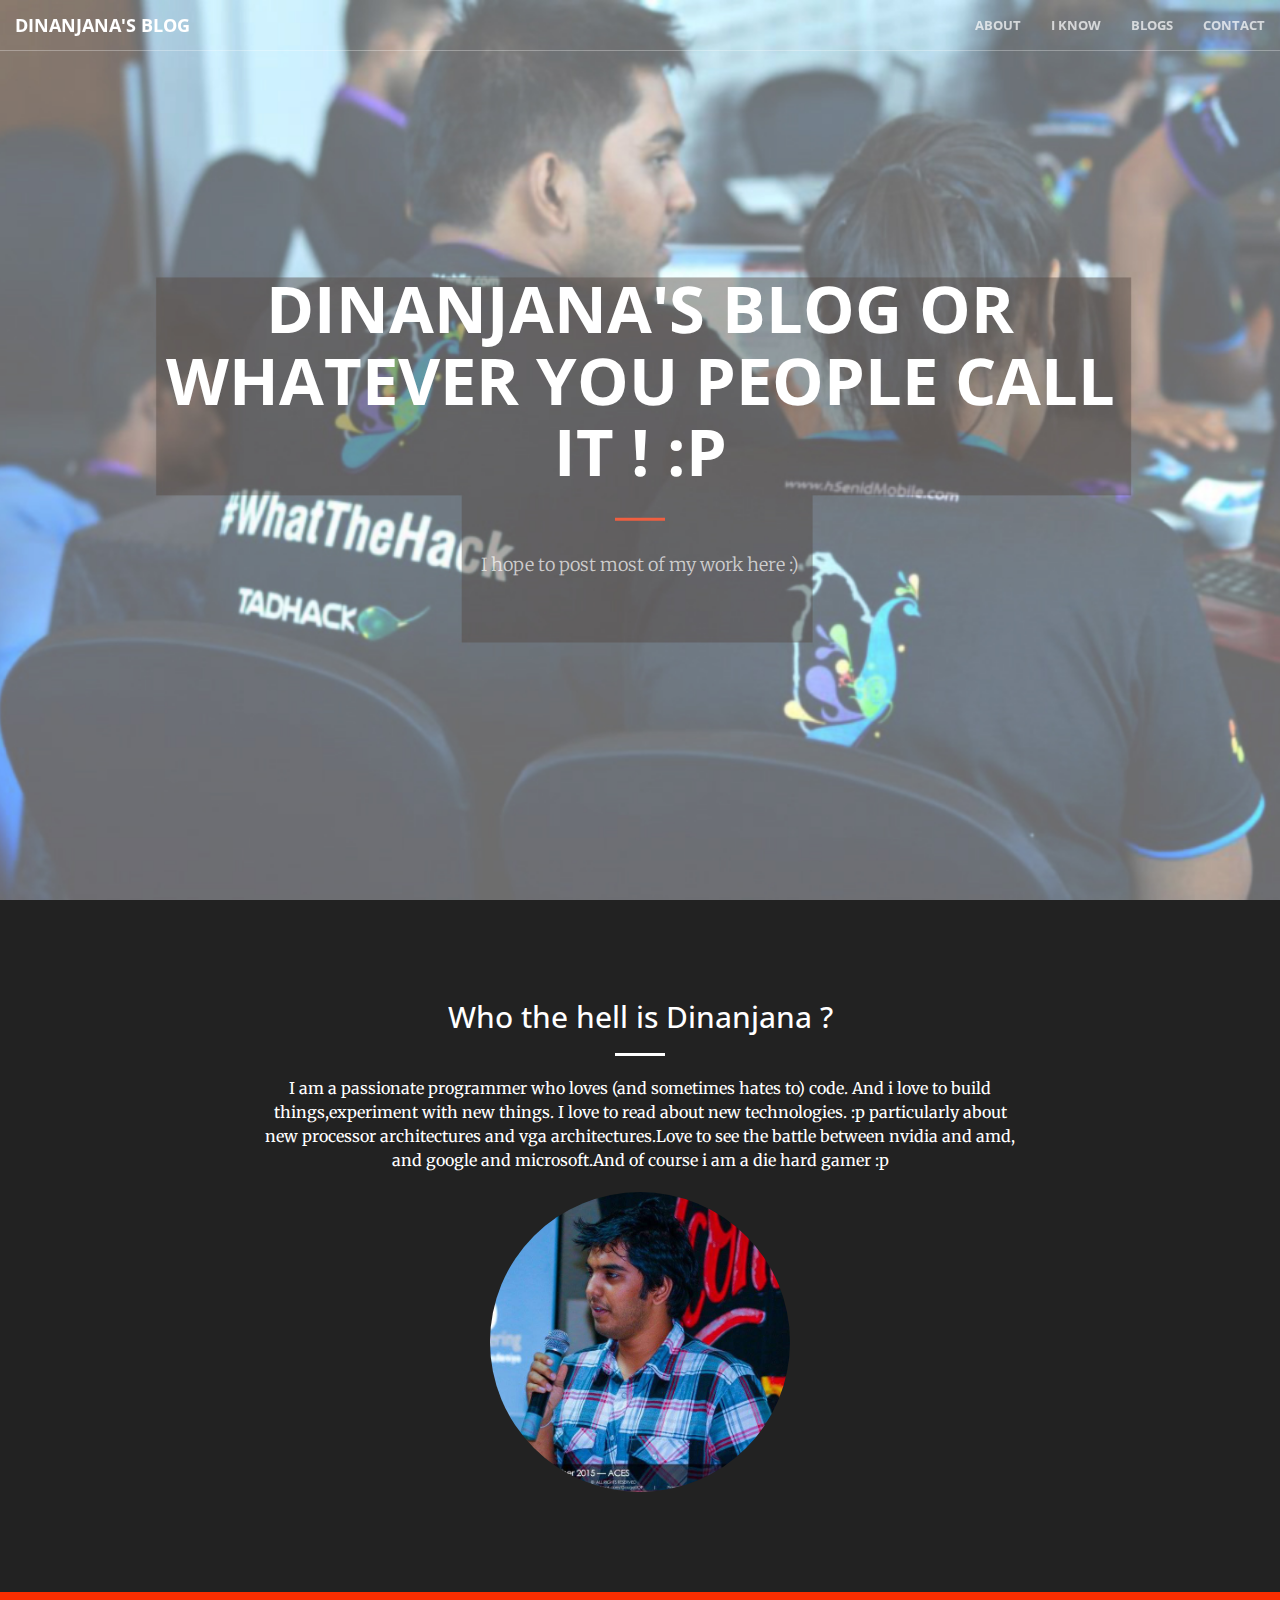
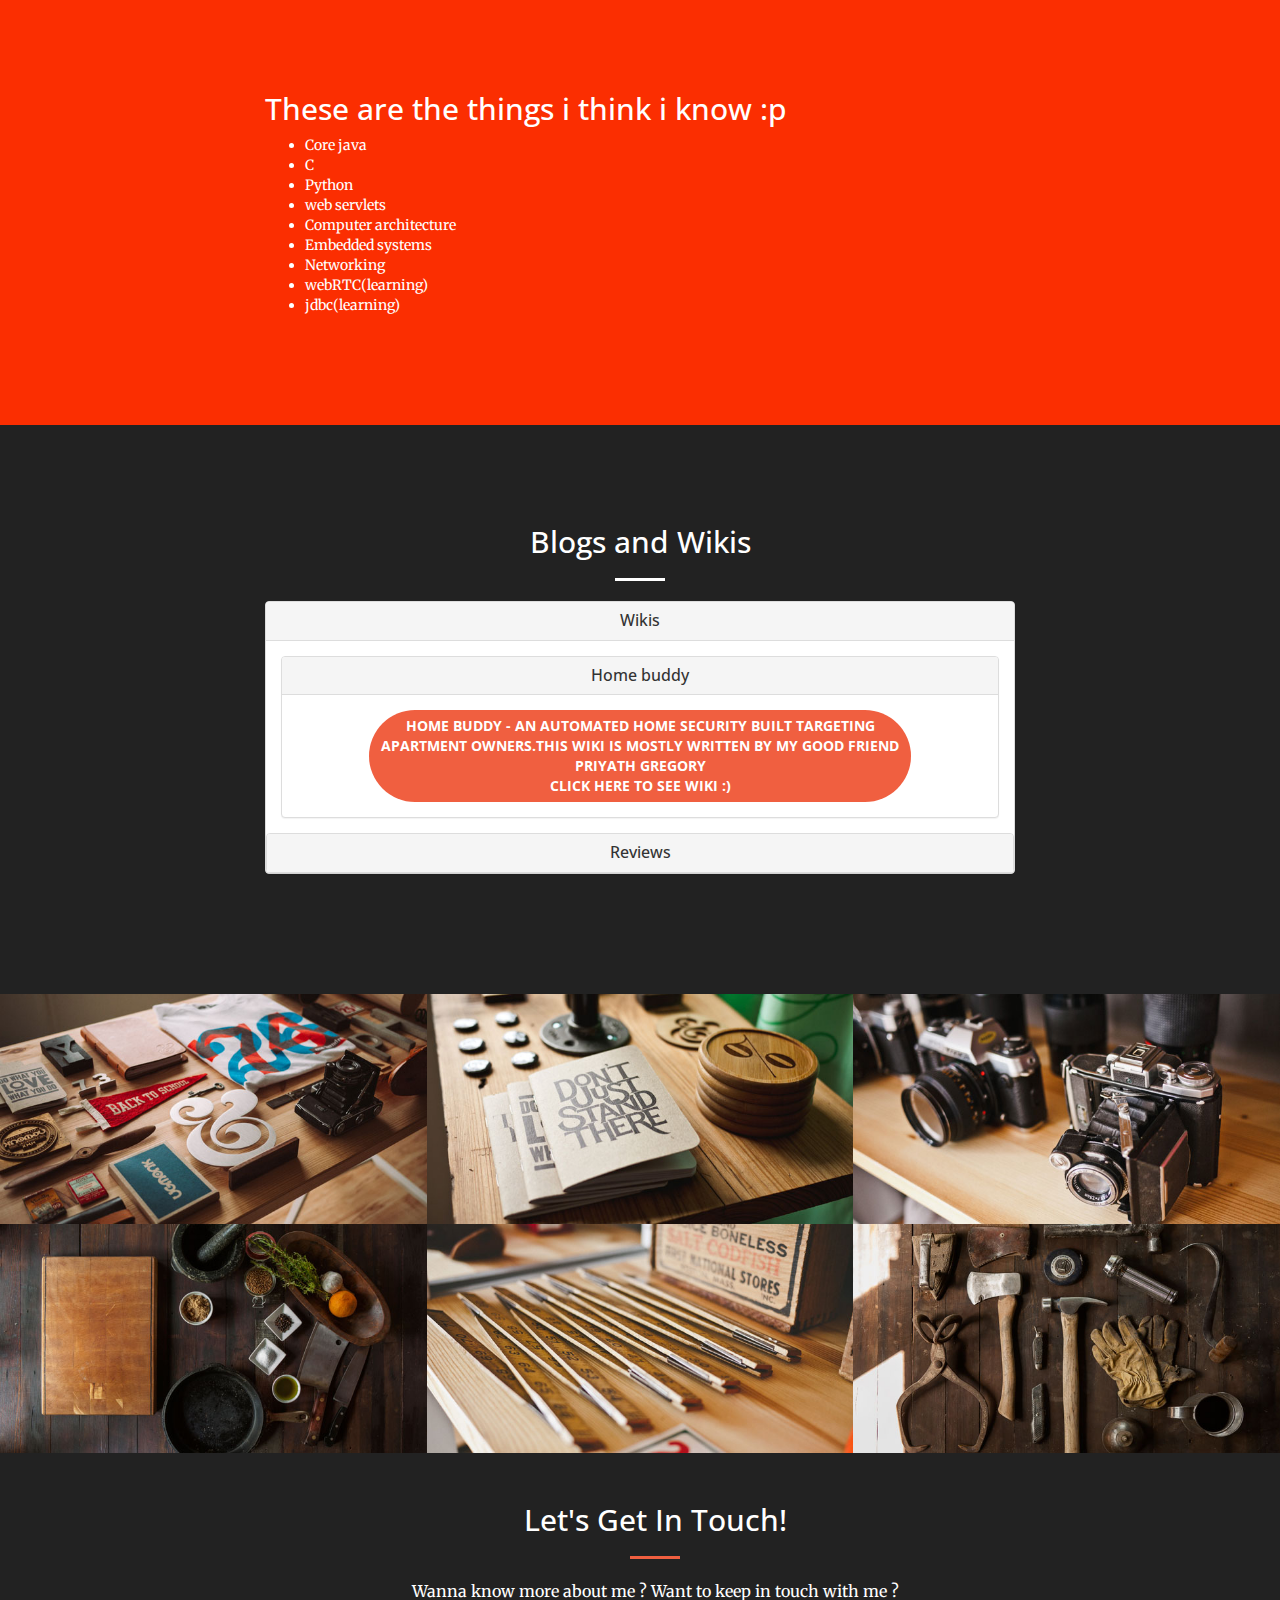
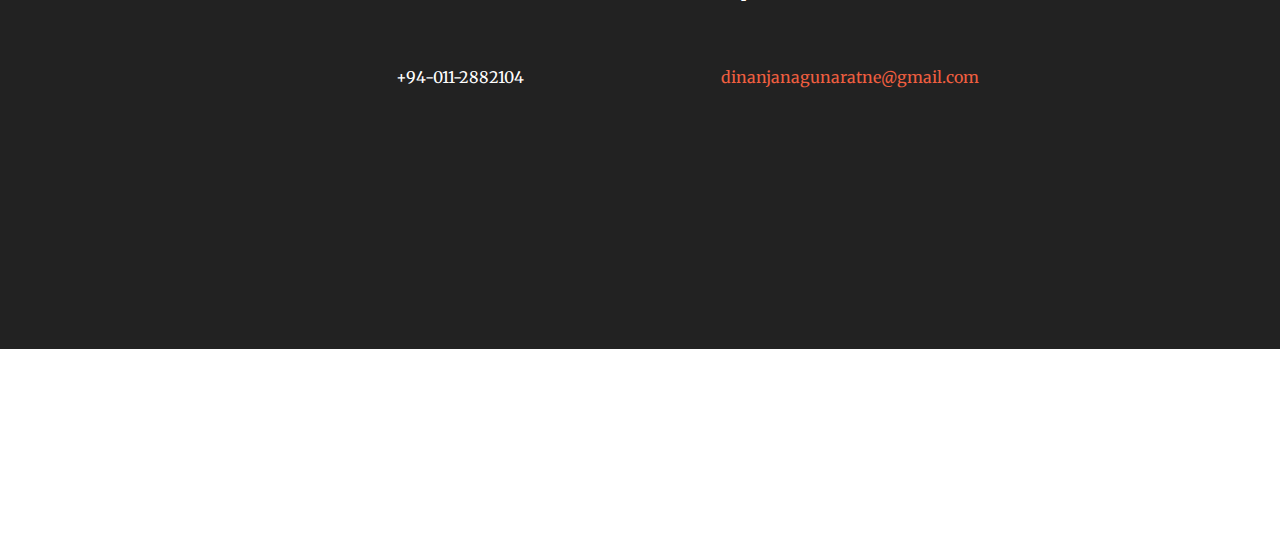
<file: index.html>
<!DOCTYPE html>
<html lang="en">

<head>

    <meta charset="utf-8">
    <meta http-equiv="X-UA-Compatible" content="IE=edge">
    <meta name="viewport" content="width=device-width, initial-scale=1">
    <meta name="description" content="">
    <meta name="author" content="">

    <title>Dinanjana'sBLog</title>

    <!-- Bootstrap Core CSS -->
    <link rel="stylesheet" href="css/bootstrap.min.css" type="text/css">

    <!-- Custom Fonts -->
    <link href='http://fonts.googleapis.com/css?family=Open+Sans:300italic,400italic,600italic,700italic,800italic,400,300,600,700,800' rel='stylesheet' type='text/css'>
    <link href='http://fonts.googleapis.com/css?family=Merriweather:400,300,300italic,400italic,700,700italic,900,900italic' rel='stylesheet' type='text/css'>
    <link rel="stylesheet" href="font-awesome/css/font-awesome.min.css" type="text/css">

    <!-- Plugin CSS -->
    <link rel="stylesheet" href="css/animate.min.css" type="text/css">

    <!-- Custom CSS -->
    <link rel="stylesheet" href="css/creative.css" type="text/css">

    <!-- HTML5 Shim and Respond.js IE8 support of HTML5 elements and media queries -->
    <!-- WARNING: Respond.js doesn't work if you view the page via file:// -->
    <!--[if lt IE 9]>
        <script src="https://oss.maxcdn.com/libs/html5shiv/3.7.0/html5shiv.js"></script>
        <script src="https://oss.maxcdn.com/libs/respond.js/1.4.2/respond.min.js"></script>
    <![endif]-->

</head>

<body id="page-top">

    <nav id="mainNav" class="navbar navbar-default navbar-fixed-top">
        <div class="container-fluid">
            <!-- Brand and toggle get grouped for better mobile display -->
            <div class="navbar-header">
                <button type="button" class="navbar-toggle collapsed" data-toggle="collapse" data-target="#bs-example-navbar-collapse-1">
                    <span class="sr-only">Toggle navigation</span>
                    <span class="icon-bar"></span>
                    <span class="icon-bar"></span>
                    <span class="icon-bar"></span>
                </button>
                <a class="navbar-brand page-scroll" href="#page-top">Dinanjana's Blog</a>
            </div>

            <!-- Collect the nav links, forms, and other content for toggling -->
            <div class="collapse navbar-collapse" id="bs-example-navbar-collapse-1">
                <ul class="nav navbar-nav navbar-right">

                	<li>
                        <a class="page-scroll" href="#about">About</a>
                    </li>
                    <li>
                        <a class="page-scroll" href="#know">I know</a>
                    </li>
                    <li>
                        <a class="page-scroll" href="#blogs">Blogs</a>
                    </li>
                    <li>
                        <a class="page-scroll" href="#contact">Contact</a>
                    </li>
                </ul>
            </div>
            <!-- /.navbar-collapse -->
        </div>
        <!-- /.container-fluid -->
    </nav>

    <header>
        <div class="header-content">
            <div class="header-content-inner">
                <h1>Dinanjana's blog or whatever you people call it ! :p</h1>
                <hr>
                <p>I hope to post most of my work here :) </p>
                
            </div>
        </div>
    </header>

    <section class="bg-dark" id="about">
        <div class="container">
            <div class="row">
                <div class="col-lg-8 col-lg-offset-2 text-center">
                    <h2 class="section-heading">Who the hell is Dinanjana ?</h2>
                    <hr class="light">
                    <p>I am a passionate programmer who loves (and sometimes hates to) code. And i love to build things,experiment with new things.
                    I love to read about new technologies. :p particularly about new processor architectures and vga architectures.Love to see the battle 
                    between nvidia and amd, and google and microsoft.And of course i am a die hard gamer :p</p>
                    <img src="img/me.jpg" class="img-circle" width="300" height="300">
                   
                </div>
            </div>
        </div>
    </section>

    <section class="bg-primary" id="know">
        <div class="container">
            <div class="row">
                <div class="col-lg-8 col-lg-offset-2 text-left">
                    <h2 class="section-heading">These are the things i think i know :p </h2>
                    <ul>
  					<li>Core java</li>
  					<li>C</li>
  					<li>Python</li>
  					<li>web servlets</li>
  					<li>Computer architecture</li>
  					<li>Embedded systems</li>
  					<li>Networking</li>
  					<li>webRTC(learning)</li>
  					<li>jdbc(learning)</li>
					</ul>
                    
                </div>
            </div>
        </div>
    </section>

    <section class="bg-dark" id="blogs">
        <div class="container">
            <div class="row">
                <div class="col-lg-8 col-lg-offset-2 text-center">
                    <h2 class="section-heading">Blogs and Wikis</h2>
                    
                    <hr class="light">
                    
                    <div class="panel-group" id="accordion">

                          <div class="panel panel-default">
                            <div class="panel-heading">
                              <h4 class="panel-title">
                                <a data-toggle="collapse" data-parent="#accordion" 
                                  href="#collapseOne">
                                  Wikis
                                </a>
                              </h4>
                            </div>
                            <div id="collapseOne" class="panel-collapse collapse in">
                              <div class="panel-body">
                                
                                        <div class="panel panel-default">
                                            <div class="panel-heading">
                                              <h4 class="panel-title">
                                                <a data-toggle="collapse" data-parent="#accordion" 
                                                  href="#collapse1">
                                                  Home buddy 
                                                </a>
                                              </h4>
                                            </div>
                                            <div id="collapse1" class="panel-collapse collapse in">
                                              <div class="panel-body">
                                                <div>
                                                    <a href="Home_buddy.html" class="btn btn-primary" role="button">
                                                    Home Buddy - An automated home security built targeting
                                                    <br> apartment owners.This wiki is mostly written by my good friend
                                                    <br>Priyath Gregory
                                                    <br>Click here to see wiki :)
                                                    </a
                                                    </div>
                                              </div>
                                            </div>
                                  </div>
                              </div>
                            </div>
                          </div>
                          <div class="panel panel-default">
                            <div class="panel-heading">
                              <h4 class="panel-title">
                                <a data-toggle="collapse" data-parent="#accordion" 
                                  href="#collapseTwo">
                                  Reviews
                                </a>
                              </h4>
                            </div>
                            <div id="collapseTwo" class="panel-collapse collapse">
                              <div class="panel-body">


                                        <div class="panel panel-default">
                                            <div class="panel-heading">
                                              <h4 class="panel-title">
                                                <a data-toggle="collapse" data-parent="#accordion" 
                                                  href="#collapse1">
                                                  Shadow of Mordor
                                                </a>
                                              </h4>
                                            </div>
                                            <div id="collapse1" class="panel-collapse collapse in">
                                              <div class="panel-body">
                                                <div>
                                                    <a href="shadow_of_mordor.html" class="btn btn-primary" role="button">
                                                    Middle earth:Shadow of Mordor is a 3rd person 
                                                    <br> action/adventure open world game
                                                    <br>Click here to see wiki :)
                                                    </a
                                                    </div>
                                              </div>
                                            </div>
                                  </div>
                              </div>
                                
                              </div>
                            </div>
                          </div>
  
                    
                </div>
            </div>
        </div>
    </section>

    <section class="no-padding" id="contact">
        <div class="container-fluid">
            <div class="row no-gutter">
                <div class="col-lg-4 col-sm-6">
                    <a href="#" class="portfolio-box">
                        <img src="img/portfolio/1.jpg" class="img-responsive" alt="">
                        <div class="portfolio-box-caption">
                            <div class="portfolio-box-caption-content">
                                <div class="project-category text-faded">
                                    Connect
                                </div>
                                <div class="project-name">
                                    Say Hello!
                                </div>
                            </div>
                        </div>
                    </a>
                </div>
                <div class="col-lg-4 col-sm-6">
                    <a href="#" class="portfolio-box">
                        <img src="img/portfolio/2.jpg" class="img-responsive" alt="">
                        <div class="portfolio-box-caption">
                            <div class="portfolio-box-caption-content">
                                <div class="project-category text-faded">
                                    Share
                                </div>
                                <div class="project-name">
                                    Say Hello!
                                </div>
                            </div>
                        </div>
                    </a>
                </div>
                <div class="col-lg-4 col-sm-6">
                    <a href="#" class="portfolio-box">
                        <img src="img/portfolio/3.jpg" class="img-responsive" alt="">
                        <div class="portfolio-box-caption">
                            <div class="portfolio-box-caption-content">
                                <div class="project-category text-faded">
                                   Enjoy
                                </div>
                                <div class="project-name">
                                    Say Hello!
                                </div>
                            </div>
                        </div>
                    </a>
                </div>
                <div class="col-lg-4 col-sm-6">
                    <a href="#" class="portfolio-box">
                        <img src="img/portfolio/4.jpg" class="img-responsive" alt="">
                        <div class="portfolio-box-caption">
                            <div class="portfolio-box-caption-content">
                                <div class="project-category text-faded">
                                    Connect
                                </div>
                                <div class="project-name">
                                    Say Hello!
                                </div>
                            </div>
                        </div>
                    </a>
                </div>
                <div class="col-lg-4 col-sm-6">
                    <a href="#" class="portfolio-box">
                        <img src="img/portfolio/5.jpg" class="img-responsive" alt="">
                        <div class="portfolio-box-caption">
                            <div class="portfolio-box-caption-content">
                                <div class="project-category text-faded">
                                   Share
                                </div>
                                <div class="project-name">
                                    Say Hello!
                                </div>
                            </div>
                        </div>
                    </a>
                </div>
                <div class="col-lg-4 col-sm-6">
                    <a href="#" class="portfolio-box">
                        <img src="img/portfolio/6.jpg" class="img-responsive" alt="">
                        <div class="portfolio-box-caption">
                            <div class="portfolio-box-caption-content">
                                <div class="project-category text-faded">
                                    Enjoy
                                </div>
                                <div class="project-name">
                                    Say Hello!
                                </div>
                            </div>
                        </div>
                    </a>
                </div>
            </div>
        </div>
    </section>

    <aside class="bg-dark">
        <div class="container text-center">
        <div class="container">
            <div class="row">
                <div class="col-lg-8 col-lg-offset-2 text-center">
                    <h2 class="section-heading">Let's Get In Touch!</h2>
                    <hr class="primary">
                    <p>Wanna know more about me ? Want to keep in touch with me ?</p>
                </div>
                <div class="col-lg-4 col-lg-offset-2 text-center">
                    <i class="fa fa-phone fa-3x wow bounceIn"></i>
                    <p>+94-011-2882104</p>
                </div>
                <div class="col-lg-4 text-center">
                    <i class="fa fa-envelope-o fa-3x wow bounceIn" data-wow-delay=".1s"></i>
                    <p><a href="mailto:dinanjanagunaratne@gmail.com">dinanjanagunaratne@gmail.com</a></p>
                </div>
            </div>
        </div>
            <div class="call-to-action">
                <a href="https://www.facebook.com/dinanjana" class="btn btn-default btn-xl wow tada">Connect Now - Facebook!</a>
            </div>
            <br>
            <div class="call-to-action">
                <a href="www.linkedin.com/pub/dinanjana-gunaratne/a8/573/800" class="btn btn-default btn-xl wow tada">Connect Now - LinkedIn!</a>
            </div>
            <br>
            <div class="call-to-action">
                <a href="https://github.com/dinanjana" class="btn btn-default btn-xl wow tada">My repo :)</a>
            </div>
        </div>
    </aside>

    <section id="contact">
        
    </section>

    <!-- jQuery -->
    <script src="js/jquery.js"></script>

    <!-- Bootstrap Core JavaScript -->
    <script src="js/bootstrap.min.js"></script>

    <!-- Plugin JavaScript -->
    <script src="js/jquery.easing.min.js"></script>
    <script src="js/jquery.fittext.js"></script>
    <script src="js/wow.min.js"></script>

    <!-- Custom Theme JavaScript -->
    <script src="js/creative.js"></script>

</body>

</html>
</file>
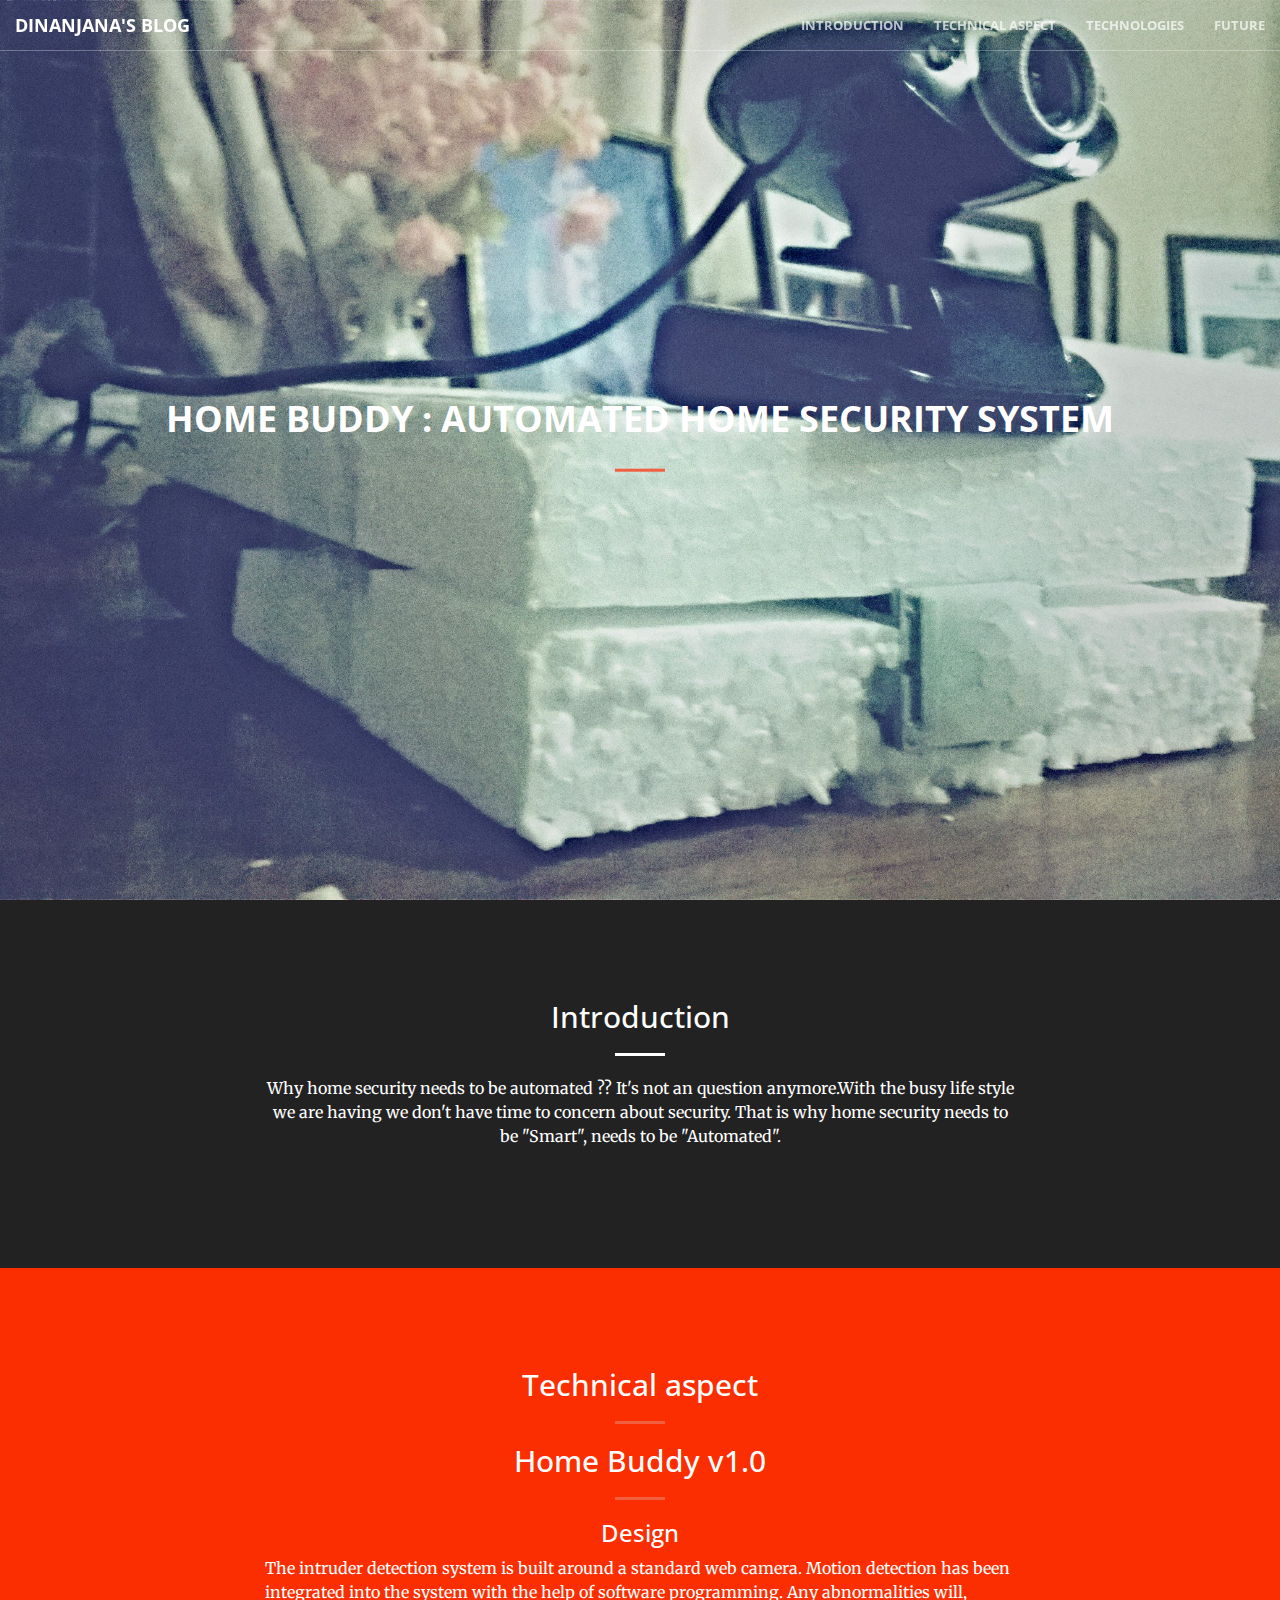
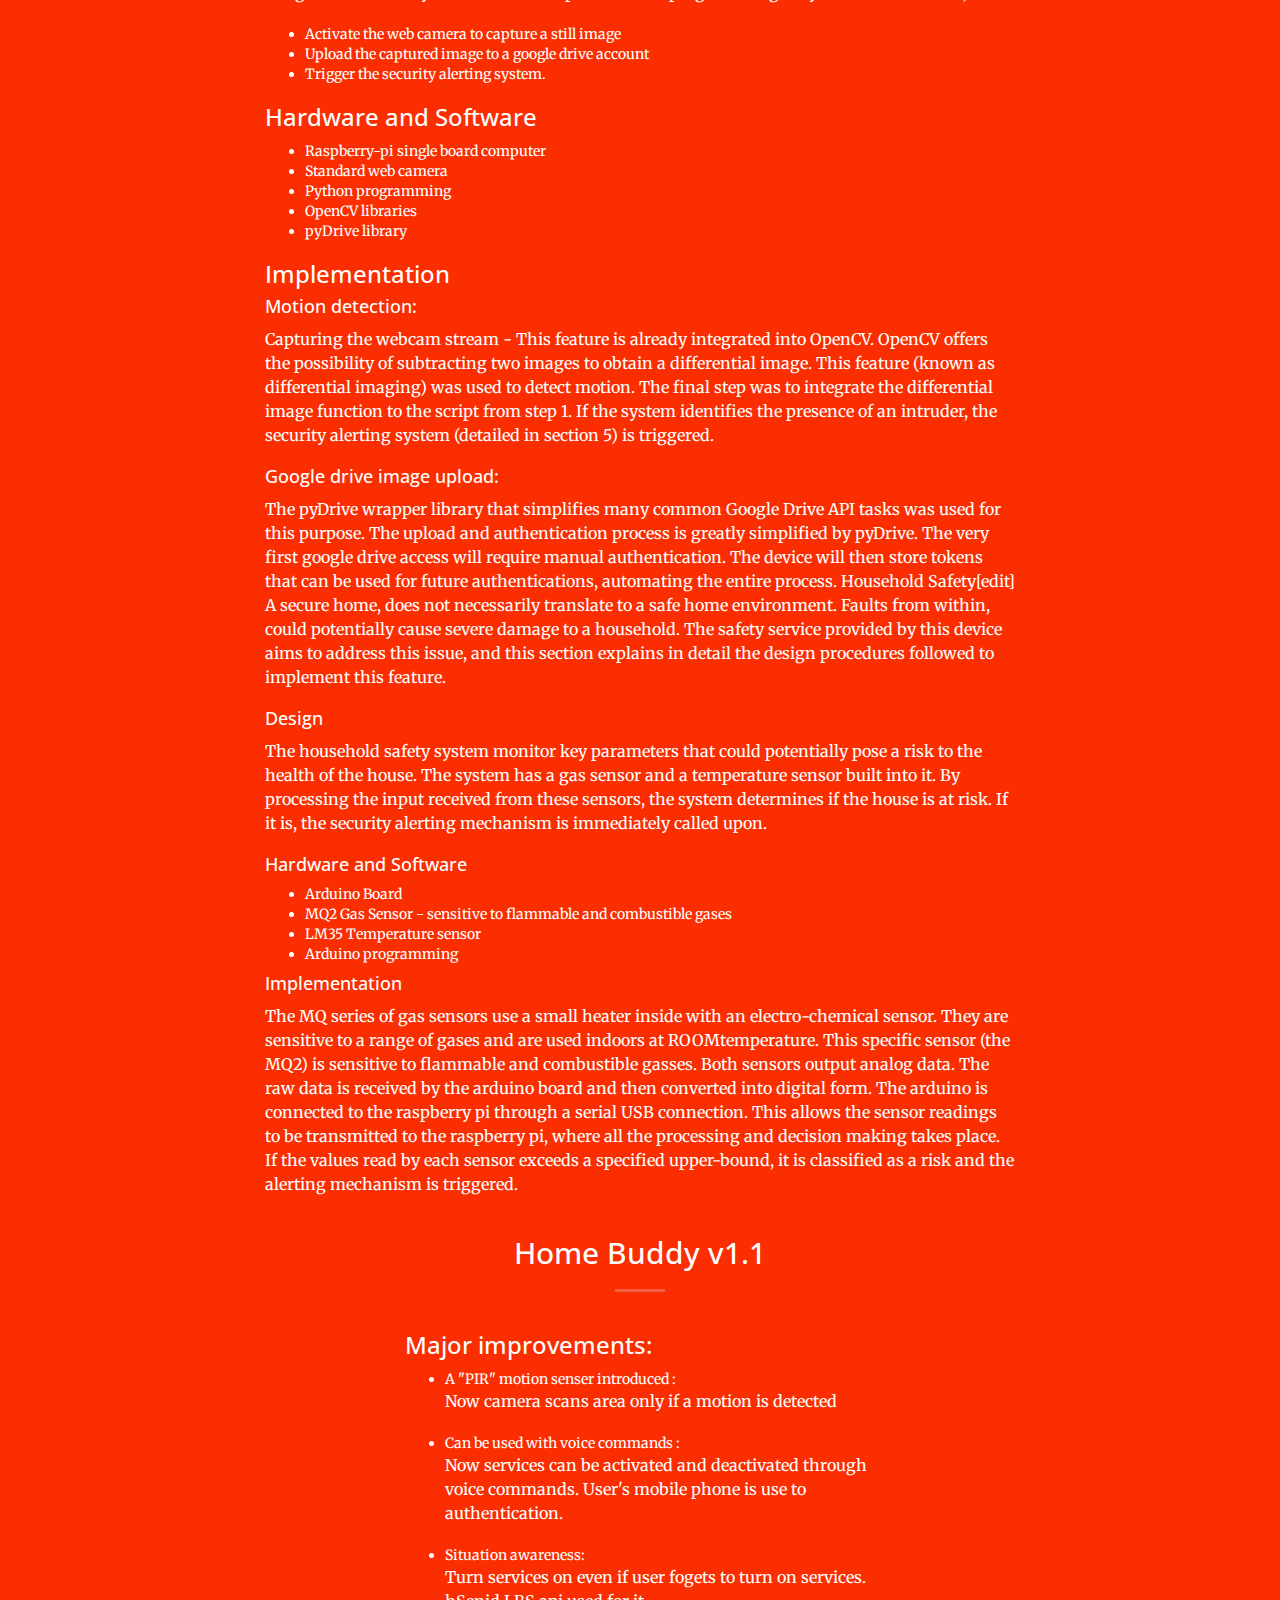
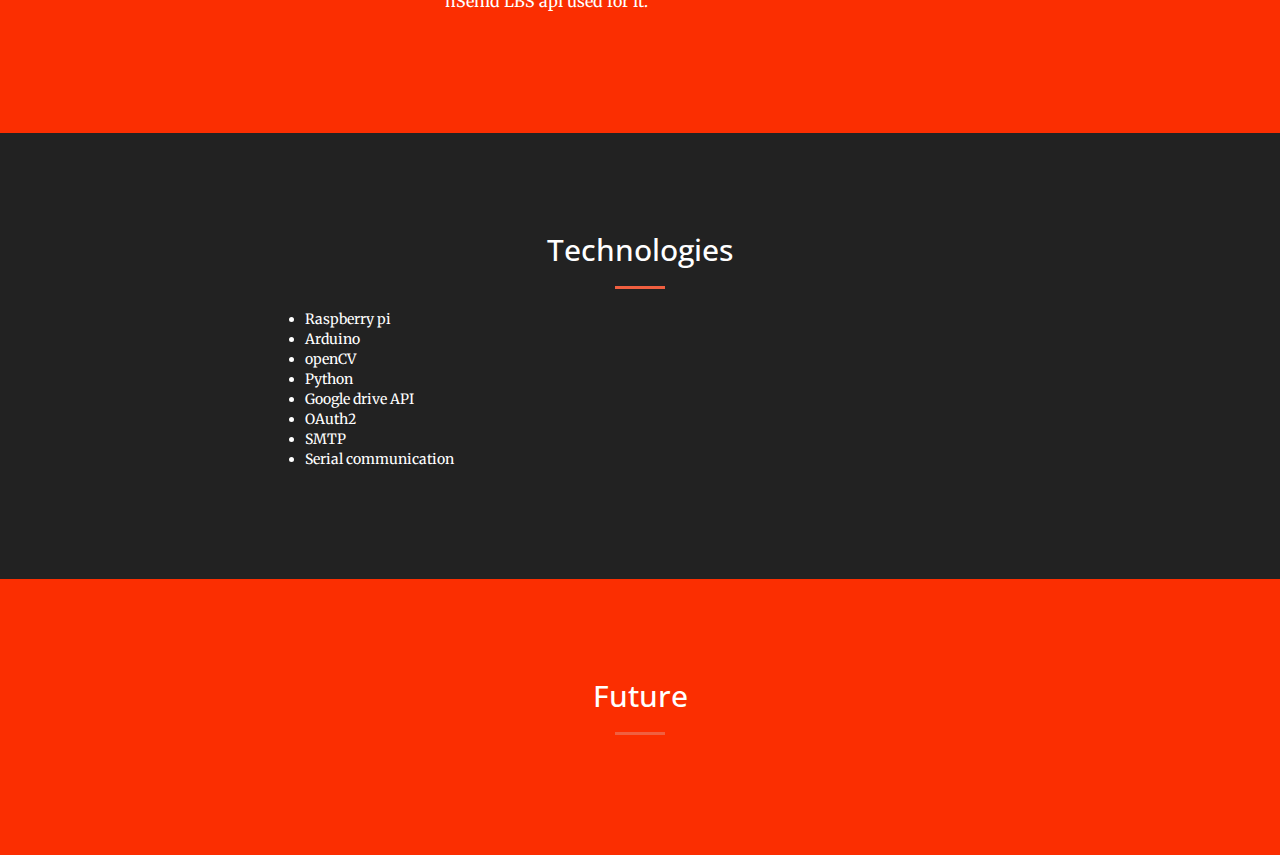
<file: Home_buddy.html>
<!DOCTYPE html>
<html lang="en">

<head>

    <meta charset="utf-8">
    <meta http-equiv="X-UA-Compatible" content="IE=edge">
    <meta name="viewport" content="width=device-width, initial-scale=1">
    <meta name="description" content="">
    <meta name="author" content="">

    <title>Dinanjana'sBLog</title>

    <!-- Bootstrap Core CSS -->
    <link rel="stylesheet" href="css/bootstrap.min.css" type="text/css">

    <!-- Custom Fonts -->
    <link href='http://fonts.googleapis.com/css?family=Open+Sans:300italic,400italic,600italic,700italic,800italic,400,300,600,700,800' rel='stylesheet' type='text/css'>
    <link href='http://fonts.googleapis.com/css?family=Merriweather:400,300,300italic,400italic,700,700italic,900,900italic' rel='stylesheet' type='text/css'>
    <link rel="stylesheet" href="font-awesome/css/font-awesome.min.css" type="text/css">

    <!-- Plugin CSS -->
    <link rel="stylesheet" href="css/animate.min.css" type="text/css">

    <!-- Custom CSS -->
    <link rel="stylesheet" href="css/creativeHB.css" type="text/css">

    <!-- HTML5 Shim and Respond.js IE8 support of HTML5 elements and media queries -->
    <!-- WARNING: Respond.js doesn't work if you view the page via file:// -->
    <!--[if lt IE 9]>
        <script src="https://oss.maxcdn.com/libs/html5shiv/3.7.0/html5shiv.js"></script>
        <script src="https://oss.maxcdn.com/libs/respond.js/1.4.2/respond.min.js"></script>
    <![endif]-->

</head>


<body id="page-top">

    <nav id="mainNav" class="navbar navbar-default navbar-fixed-top">
        <div class="container-fluid">
            <!-- Brand and toggle get grouped for better mobile display -->
            <div class="navbar-header">
                <button type="button" class="navbar-toggle collapsed" data-toggle="collapse" data-target="#bs-example-navbar-collapse-1">
                    <span class="sr-only">Toggle navigation</span>
                    <span class="icon-bar"></span>
                    <span class="icon-bar"></span>
                    <span class="icon-bar"></span>
                </button>
                <a class="navbar-brand page-scroll" href="index.html">Dinanjana's Blog</a>
            </div>

            <!-- Collect the nav links, forms, and other content for toggling -->
            <div class="collapse navbar-collapse" id="bs-example-navbar-collapse-1">
                <ul class="nav navbar-nav navbar-right">

                    <li>
                        <a class="page-scroll" href="#intro">Introduction</a>
                    </li>
                    <li>
                        <a class="page-scroll" href="#technical">Technical aspect</a>
                    </li>
                    <li>
                        <a class="page-scroll" href="#technologies">Technologies</a>
                    </li>
                    <li>
                        <a class="page-scroll" href="#future">Future</a>
                    </li>
                </ul>
            </div>
            <!-- /.navbar-collapse -->
        </div>
        <!-- /.container-fluid -->
    </nav>

    <header>
        <div class="header-content">
            <div class="header-content-inner">
                <h1>Home buddy : Automated home security system</h1>
                <hr>
                
                
            </div>
        </div>
    </header>

    <section class="bg-dark" id="intro">
        <div class="container">
            <div class="row">
                <div class="col-lg-8 col-lg-offset-2 text-center">
                    <h2 class="section-heading">Introduction</h2>
                    <hr class="light">
                    <p>Why home security needs to be automated ?? It's not an question anymore.With the busy life style we are having we don't have time 
                    to concern about security. That is why home security needs to be "Smart", needs to be "Automated".
                    </p>
                   
                </div>
            </div>
        </div>
    </section>

    <section class="bg-primary" id="technical">
        <div class="container">
            <div class="row">
                <div class="col-lg-8 col-lg-offset-2 text-center">
                    <h2 class="section-heading">Technical aspect </h2>
                    <hr>
                    <h2>Home Buddy v1.0</h2>
                    <hr>
                    <h3>Design</h3>
                </div>
                <div class="col-lg-8 col-lg-offset-2 text-left">
<p>The intruder detection system is built around a standard web camera. Motion detection has been integrated into the system with the help of software programming. Any abnormalities will,
</p>
<ul>
<li>Activate the web camera to capture a still image</li>
<li>Upload the captured image to a google drive account</li>
<li>Trigger the security alerting system.</li>
</ul>
<h3>Hardware and Software</h3>
<ul>
<li>Raspberry-pi single board computer</li>
<li>Standard web camera</li>
<li>Python programming</li>
<li>OpenCV libraries</li>
<li>pyDrive library</li>
</ul>
<h3>Implementation</h3>
<h4>Motion detection:</h4>

<p>Capturing the webcam stream - This feature is already integrated into OpenCV.
OpenCV offers the possibility of subtracting two images to obtain a differential image. This feature (known as differential imaging) was used to detect motion.
The final step was to integrate the differential image function to the script from step 1.
If the system identifies the presence of an intruder, the security alerting system (detailed in section 5) is triggered.
</p>
<h4>Google drive image upload:</h4>

<p>The pyDrive wrapper library that simplifies many common Google Drive API tasks was used for this purpose. The upload and authentication process is greatly simplified by pyDrive. The very first google drive access will require manual authentication. The device will then store tokens that can be used for future authentications, automating the entire process.
Household Safety[edit]
A secure home, does not necessarily translate to a safe home environment. Faults from within, could potentially cause severe damage to a household. The safety service provided by this device aims to address this issue, and this section explains in detail the design procedures followed to implement this feature.
</p>

<h4>Design</h4>
<p>
The household safety system monitor key parameters that could potentially pose a risk to the health of the house. The system has a gas sensor and a temperature sensor built into it. By processing the input received from these sensors, the system determines if the house is at risk. If it is, the security alerting mechanism is immediately called upon.
</p>

<h4>Hardware and Software</h4>
<ul>

<li>Arduino Board</li>
<li>MQ2 Gas Sensor - sensitive to flammable and combustible gases</li>
<li>LM35 Temperature sensor</li>
<li>Arduino programming</li>
</ul>

<h4>Implementation</h4>
<p>
The MQ series of gas sensors use a small heater inside with an electro-chemical sensor. They are sensitive to a range of gases and are used indoors at ROOMtemperature. This specific sensor (the MQ2) is sensitive to flammable and combustible gasses.

Both sensors output analog data. The raw data is received by the arduino board and then converted into digital form. The arduino is connected to the raspberry pi through a serial USB connection. This allows the sensor readings to be transmitted to the raspberry pi, where all the processing and decision making takes place. If the values read by each sensor exceeds a specified upper-bound, it is classified as a risk and the alerting mechanism is triggered.</p>
</p>            

                <div class="col-lg-8 col-lg-offset-2 text-center"><h2>Home Buddy v1.1</h2><hr></div>
                
                <div class="col-lg-8 col-lg-offset-2 text-left">
                <h3>Major improvements:</h3>
                    <ul>
                        <li>A "PIR" motion senser introduced : <p>Now camera scans area only if a motion is detected</p></li>
                        <li>Can be used with voice commands :<p>Now services can be activated and deactivated through voice commands.
                        User's mobile phone is use to authentication.</p></li>
                        <li>Situation awareness:<p>Turn services on even if user fogets to turn on services. 
                        hSenid LBS api used for it.</p></li>


                    </ul>
                </div>

                </div>
            </div>
        </div>
    </section>
    <section class="bg-dark" id="technologies">
        <div class="container">
            <div class="row">
                <div class="col-lg-8 col-lg-offset-2 text-center">
                    <h2 class="section-heading">Technologies </h2><hr>
                </div>
                <div class="col-lg-8 col-lg-offset-2 text-left">
                    <ul>
                    <li>Raspberry pi</li>
                    <li>Arduino</li>
                    <li>openCV</li>
                    <li>Python</li>
                    <li>Google drive API</li>
                    <li>OAuth2</li>
                    <li>SMTP</li>
                    <li>Serial communication</li>
                    </ul>
                    
                </div>
            </div>
        </div>
    </section>

    <section class="bg-primary" id="future">
        <div class="container">
            <div class="row">
                <div class="col-lg-8 col-lg-offset-2 text-center">
                    <h2 class="section-heading"> Future </h2><hr>
                    
                    
                </div>
            </div>
        </div>
    </section>


</body>
</file>
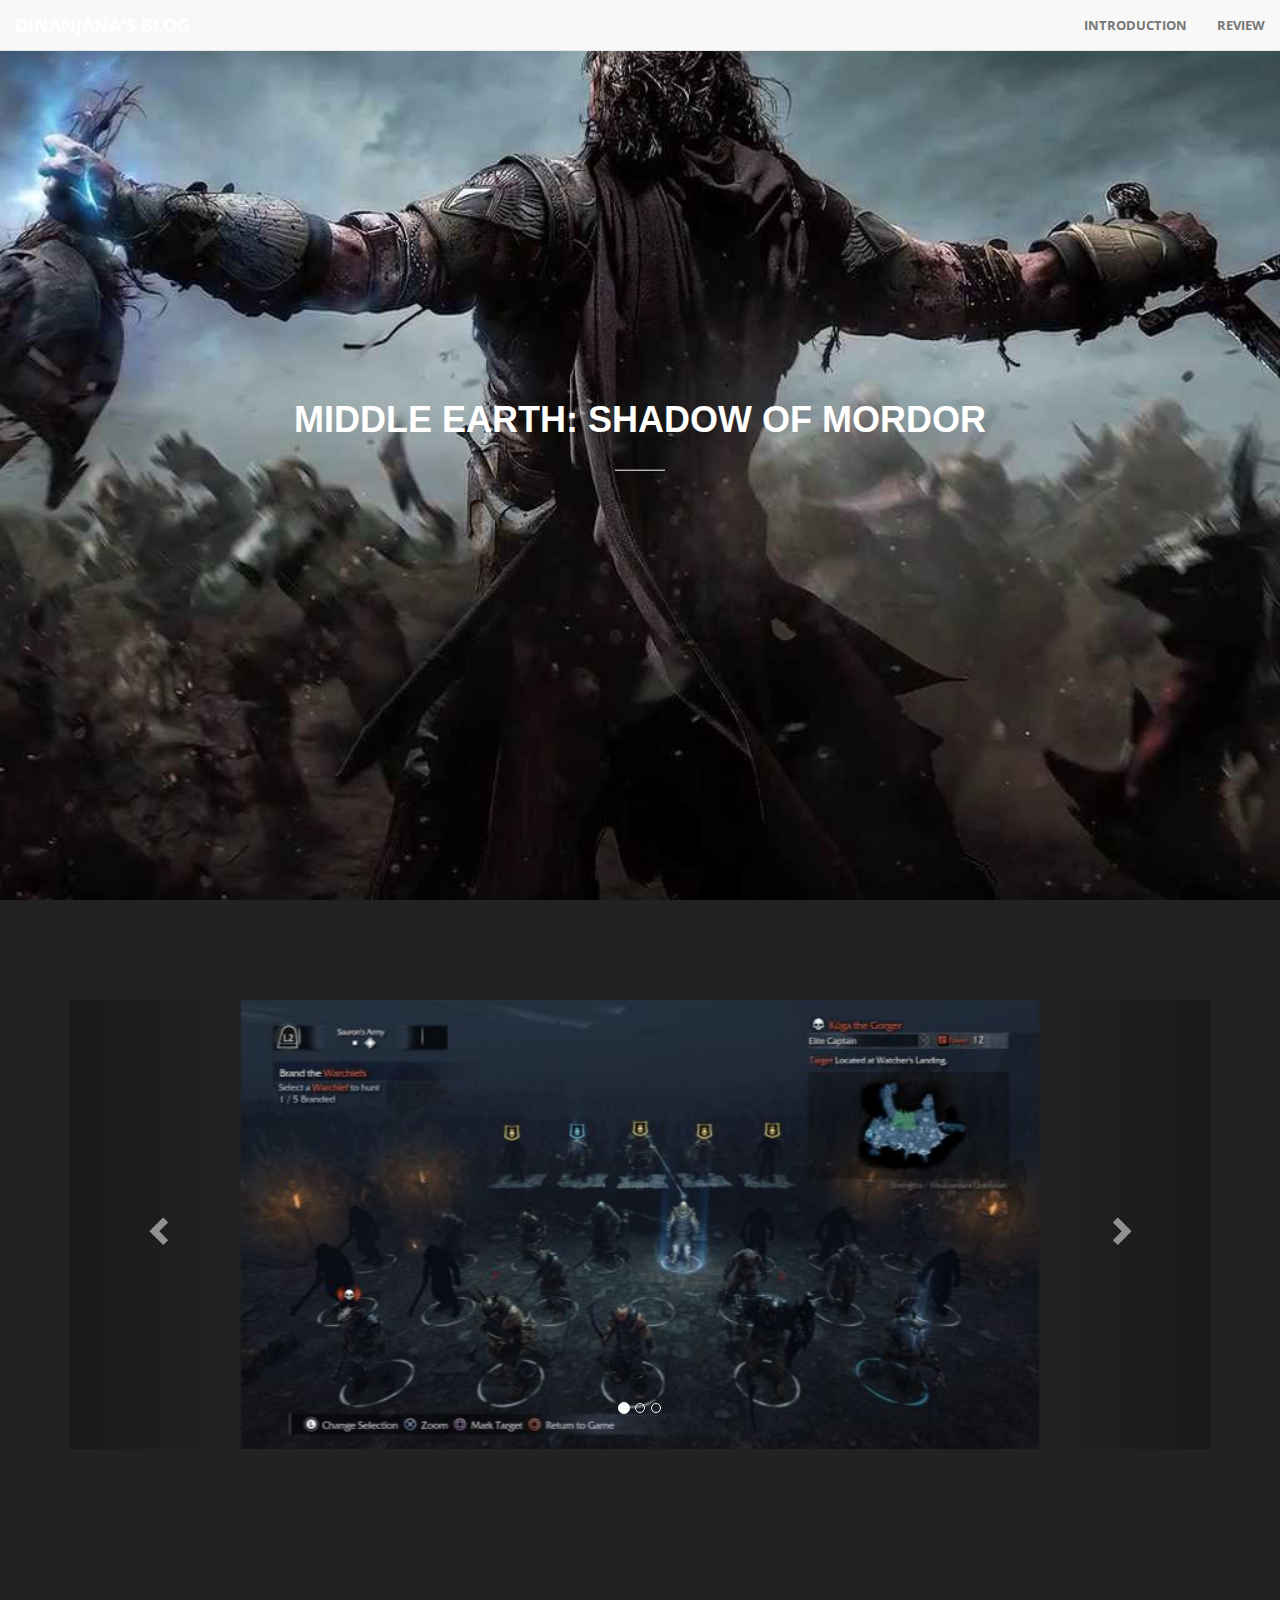
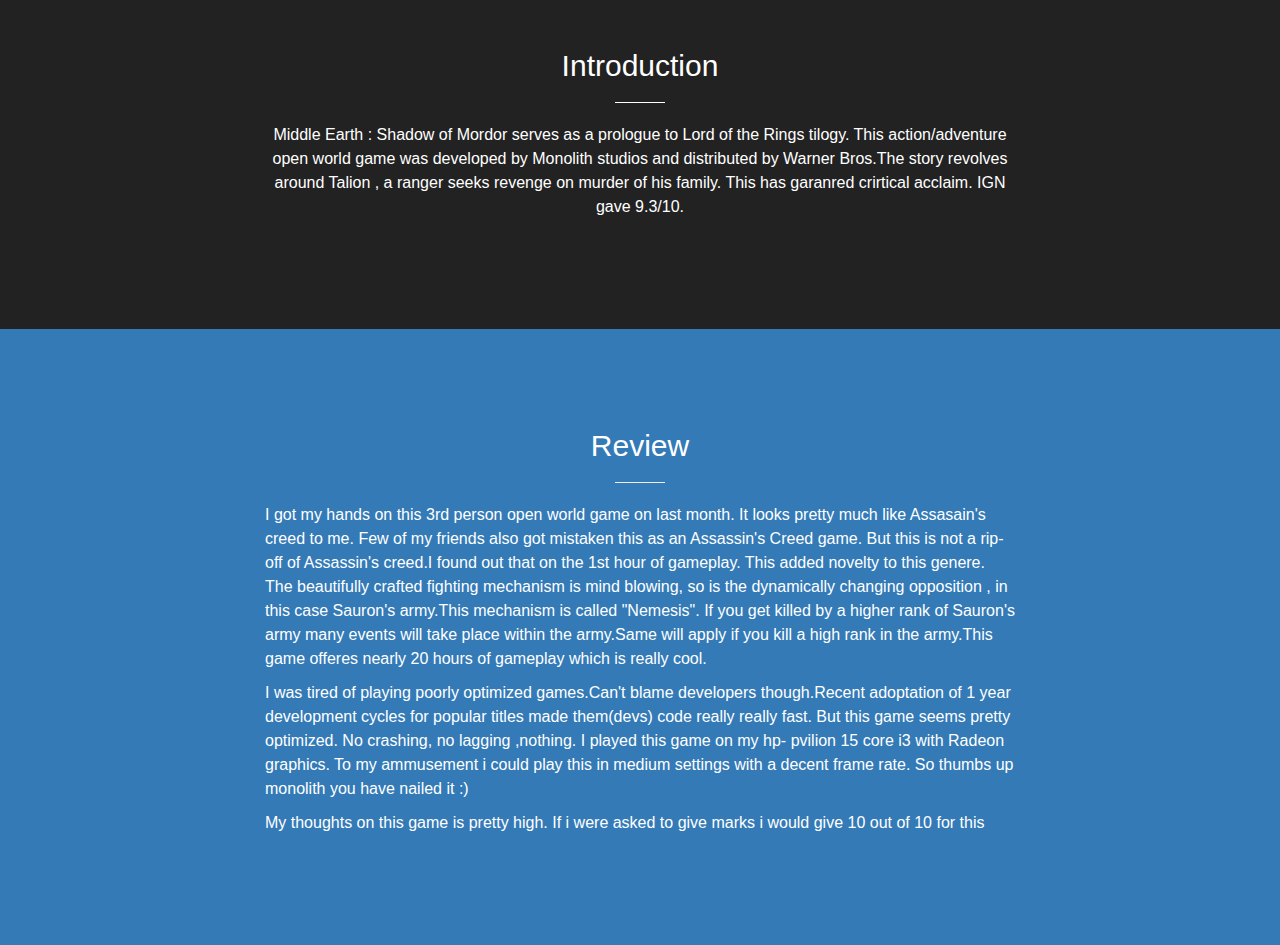
<file: shadow_of_mordor.html>
<!DOCTYPE html>
<html lang="en">

<head>

    <meta charset="utf-8">
    <meta http-equiv="X-UA-Compatible" content="IE=edge">
    <meta name="viewport" content="width=device-width, initial-scale=1">
    <meta name="description" content="">
    <meta name="author" content="">

    <title>Dinanjana'sBLog</title>

    <!-- Bootstrap Core CSS -->
    <link rel="stylesheet" href="css/bootstrap.min.css" type="text/css">

    <!-- Custom Fonts -->
    <link href='http://fonts.googleapis.com/css?family=Open+Sans:300italic,400italic,600italic,700italic,800italic,400,300,600,700,800' rel='stylesheet' type='text/css'>
    <link href='http://fonts.googleapis.com/css?family=Merriweather:400,300,300italic,400italic,700,700italic,900,900italic' rel='stylesheet' type='text/css'>
    <link rel="stylesheet" href="font-awesome/css/font-awesome.min.css" type="text/css">

    <!-- Plugin CSS -->
    <link rel="stylesheet" href="css/animate.min.css" type="text/css">

    <!-- Custom CSS -->
    <link rel="stylesheet" href="css/creativeSOM.css" type="text/css">

    <!-- HTML5 Shim and Respond.js IE8 support of HTML5 elements and media queries -->
    <!-- WARNING: Respond.js doesn't work if you view the page via file:// -->
    <!--[if lt IE 9]>
        <script src="https://oss.maxcdn.com/libs/html5shiv/3.7.0/html5shiv.js"></script>
        <script src="https://oss.maxcdn.com/libs/respond.js/1.4.2/respond.min.js"></script>
    <![endif]-->
    <link rel="stylesheet" href="http://maxcdn.bootstrapcdn.com/bootstrap/3.3.5/css/bootstrap.min.css">
  <script src="https://ajax.googleapis.com/ajax/libs/jquery/1.11.3/jquery.min.js"></script>
  <script src="http://maxcdn.bootstrapcdn.com/bootstrap/3.3.5/js/bootstrap.min.js"></script>
  <style>
  .carousel-inner > .item > img,
  .carousel-inner > .item > a > img {
      width: 70%;
      margin: auto;
  }
  </style>
    <script src="js/bootstrap.js"></script>

</head>


<body id="page-top">

    <nav id="mainNav" class="navbar navbar-default navbar-fixed-top">
        <div class="container-fluid">
            <!-- Brand and toggle get grouped for better mobile display -->
            <div class="navbar-header">
                <button type="button" class="navbar-toggle collapsed" data-toggle="collapse" data-target="#bs-example-navbar-collapse-1">
                    <span class="sr-only">Toggle navigation</span>
                    <span class="icon-bar"></span>
                    <span class="icon-bar"></span>
                    <span class="icon-bar"></span>
                </button>
                <a class="navbar-brand page-scroll" href="index.html">Dinanjana's Blog</a>
            </div>

            <!-- Collect the nav links, forms, and other content for toggling -->
            <div class="collapse navbar-collapse" id="bs-example-navbar-collapse-1">
                <ul class="nav navbar-nav navbar-right">

                    <li>
                        <a class="page-scroll" href="#intro">Introduction</a>
                    </li>
                    <li>
                        <a class="page-scroll" href="#technical">Review</a>
                    </li>
                    
                </ul>
            </div>
            <!-- /.navbar-collapse -->
        </div>
        <!-- /.container-fluid -->
    </nav>

    <header>
        <div class="header-content">
            <div class="header-content-inner">
                <h1>MIddle Earth: Shadow of Mordor</h1>
                <hr class="light">
                
                
            </div>
        </div>
    </header>

    <section class="bg-dark" id="img_gal" >
    <div class="container">    
        <div id="myCarousel" class="carousel slide" data-ride="carousel">
  <!-- INDICATORS -->
        <ol class="carousel-indicators">
            <li data-target="#myCarousel" data-slide-to="0" class="active"></li>
            <li data-target="#myCarousel" data-slide-to="1"></li>
            <li data-target="#myCarousel" data-slide-to="2"></li>
    
        </ol>

  <!-- Wrapper for slides -->
        <div class="carousel-inner" role="listbox">
            <div class="item active">
                <img src="img/SoM1.jpg" alt="Chania" width="1280" height="500">
            </div>

            <div class="item">
                <img src="img/SoM2.jpg" alt="Chania" width="1280" height="500">
            </div>

            <div class="item">
                <img src="img/SoM3.jpg" alt="Flower" width="1280" height="500">
            </div>

    
        </div>

  <!-- Left and right controls -->
        <a class="left carousel-control" href="#myCarousel" role="button" data-slide="prev">
            <span class="glyphicon glyphicon-chevron-left" aria-hidden="true"></span>
            <span class="sr-only">Previous</span>
        </a>
        <a class="right carousel-control" href="#myCarousel" role="button" data-slide="next">
            <span class="glyphicon glyphicon-chevron-right" aria-hidden="true"></span>
            <span class="sr-only">Next</span>
        </a>
    </div>
    </div>

    </section>

    <section class="bg-dark" id="intro">
        <div class="container">
            <div class="row">
                <div class="col-lg-8 col-lg-offset-2 text-center">
                    <h2 class="section-heading">Introduction</h2>
                    <hr class="light">
                    <p>Middle Earth : Shadow of Mordor serves as a prologue to Lord of the Rings tilogy. This action/adventure open world game was
                    developed by Monolith studios and distributed by Warner Bros.The story revolves around Talion , a ranger seeks revenge 
                    on murder of his family. This has garanred crirtical acclaim. IGN gave 9.3/10. 
                    </p>
                   
                </div>
            </div>
        </div>
    </section>

    <section class="bg-primary" id="technical">
        <div class="container">
            <div class="row">
                <div class="col-lg-8 col-lg-offset-2 text-center">
                    <h2 class="section-heading">Review </h2>
                    <hr>
                     <div class="col-lg-25 text-left">
                    <p>
                    I got my hands on this 3rd person open world game on last month. It looks pretty much like Assasain's 
                    creed to me. Few of my friends also got mistaken this as an Assassin's Creed game. But this is not a rip-off of
                    Assassin's creed.I found out that on the 1st hour of gameplay. This added novelty to this genere. The beautifully 
                    crafted fighting mechanism is mind blowing, so is the dynamically changing opposition , in this case Sauron's army.This mechanism is called "Nemesis". If you get killed by a higher rank of Sauron's army  many events will take place within the army.Same will apply if you kill a high
                    rank in the army.This game offeres nearly 20 hours of gameplay which is really cool.
                    <p>I was tired of playing poorly optimized games.Can't blame developers though.Recent adoptation of 1 year development cycles for popular titles made them(devs) code really really fast. But this game seems pretty optimized. No crashing, no lagging ,nothing. I played this game
                    on my hp- pvilion 15 core i3 with Radeon graphics. To my ammusement i could play this in medium settings with a decent frame rate. So thumbs up monolith you have nailed it :)
                    </p>
                    <p>My thoughts on this game is pretty high. If i were asked to give marks i would give 10 out of 10 for this</p>
                    </p>
                </div>
                </div>

                </div>
            </div>
        </div>
    </section>
    

</body>
</file>
<file: css/creative.css>
/*!
 * Start Bootstrap - Creative Bootstrap Theme (http://startbootstrap.com)
 * Code licensed under the Apache License v2.0.
 * For details, see http://www.apache.org/licenses/LICENSE-2.0.
 */

html,
body {
    width: 100%;
    height: 100%;
}

body {
    font-family: Merriweather,'Helvetica Neue',Arial,sans-serif;
}

hr {
    max-width: 50px;
    border-color: #f05f40;
    border-width: 3px;
}

hr.light {
    border-color: #fff;
}

a {
    color: #f05f40;
    -webkit-transition: all .35s;
    -moz-transition: all .35s;
    transition: all .35s;
}

a:hover,
a:focus {
    color: #f37735;
}

h1,
h2,
h3,
h4,
h5,
h6 {
    font-family: 'Open Sans','Helvetica Neue',Arial,sans-serif;
}

p {
    margin-bottom: 20px;
    font-size: 16px;
    line-height: 1.5;
}

.bg-primary {
    background-color: #fb2e01;
}

.bg-dark {
    color: #fff;
    background-color: #222;
}

.text-faded {
    color: rgba(255,255,255,.7);
}

section {
    padding: 100px 0;
}

aside {
    padding: 50px 0;
}

.no-padding {
    padding: 0;
}

.navbar-default {
    border-color: rgba(34,34,34,.05);
    font-family: 'Open Sans','Helvetica Neue',Arial,sans-serif;
    background-color: #fff;
    -webkit-transition: all .35s;
    -moz-transition: all .35s;
    transition: all .35s;
}

.navbar-default .navbar-header .navbar-brand {
    text-transform: uppercase;
    font-family: 'Open Sans','Helvetica Neue',Arial,sans-serif;
    font-weight: 700;
    color: #f05f40;
}

.navbar-default .navbar-header .navbar-brand:hover,
.navbar-default .navbar-header .navbar-brand:focus {
    color: #eb3812;
}

.navbar-default .nav > li>a,
.navbar-default .nav>li>a:focus {
    text-transform: uppercase;
    font-size: 13px;
    font-weight: 700;
    color: #222;
}

.navbar-default .nav > li>a:hover,
.navbar-default .nav>li>a:focus:hover {
    color: #f05f40;
}

.navbar-default .nav > li.active>a,
.navbar-default .nav>li.active>a:focus {
    color: #f05f40!important;
    background-color: transparent;
}

.navbar-default .nav > li.active>a:hover,
.navbar-default .nav>li.active>a:focus:hover {
    background-color: transparent;
}

@media(min-width:768px) {
    .navbar-default {
        border-color: rgba(255,255,255,.3);
        background-color: transparent;
    }

    .navbar-default .navbar-header .navbar-brand {
        color: rgba(255,255,255,.7);
    }

    .navbar-default .navbar-header .navbar-brand:hover,
    .navbar-default .navbar-header .navbar-brand:focus {
        color: #fff;
    }

    .navbar-default .nav > li>a,
    .navbar-default .nav>li>a:focus {
        color: rgba(255,255,255,.7);
    }

    .navbar-default .nav > li>a:hover,
    .navbar-default .nav>li>a:focus:hover {
        color: #fff;
    }

    .navbar-default.affix {
        border-color: rgba(34,34,34,.05);
        background-color: #fff;
    }

    .navbar-default.affix .navbar-header .navbar-brand {
        font-size: 14px;
        color: #f05f40;
    }

    .navbar-default.affix .navbar-header .navbar-brand:hover,
    .navbar-default.affix .navbar-header .navbar-brand:focus {
        color: #eb3812;
    }

    .navbar-default.affix .nav > li>a,
    .navbar-default.affix .nav>li>a:focus {
        color: #222;
    }

    .navbar-default.affix .nav > li>a:hover,
    .navbar-default.affix .nav>li>a:focus:hover {
        color: #f05f40;
    }
}

header {
    position: relative;
    width: 100%;
    min-height: auto;
    text-align: center;
    color: #fff;
    background-image: url(../img/header.jpg);
    background-position: center;
    -webkit-background-size: cover;
    -moz-background-size: cover;
    background-size: cover;
    -o-background-size: cover;
}

header .header-content {
    position: relative;
    width: 100%;
    padding: 100px 15px;
    text-align: center;
}

header .header-content .header-content-inner h1 {
    margin-top: 0;
    margin-bottom: 0;
    text-transform: uppercase;
    font-weight: 700;
}

header .header-content .header-content-inner hr {
    margin: 30px auto;
}

header .header-content .header-content-inner p {
    margin-bottom: 50px;
    font-size: 16px;
    font-weight: 300;
    color: rgba(255,255,255,.7);
}

@media(min-width:768px) {
    header {
        min-height: 100%;
    }

    header .header-content {
        position: absolute;
        top: 50%;
        padding: 0 50px;
        -webkit-transform: translateY(-50%);
        -ms-transform: translateY(-50%);
        transform: translateY(-50%);
    }

    header .header-content .header-content-inner {
        margin-right: auto;
        margin-left: auto;
        max-width: 1000px;
    }

    header .header-content .header-content-inner p {
        margin-right: auto;
        margin-left: auto;
        max-width: 80%;
        font-size: 18px;
    }
}

.section-heading {
    margin-top: 0;
}

.service-box {
    margin: 50px auto 0;
    max-width: 400px;
}

@media(min-width:992px) {
    .service-box {
        margin: 20px auto 0;
    }
}

.service-box p {
    margin-bottom: 0;
}

.portfolio-box {
    display: block;
    position: relative;
    margin: 0 auto;
    max-width: 650px;
}

.portfolio-box .portfolio-box-caption {
    display: block;
    position: absolute;
    bottom: 0;
    width: 100%;
    height: 100%;
    text-align: center;
    color: #fff;
    opacity: 0;
    background: rgba(240,95,64,.9);
    -webkit-transition: all .35s;
    -moz-transition: all .35s;
    transition: all .35s;
}

.portfolio-box .portfolio-box-caption .portfolio-box-caption-content {
    position: absolute;
    top: 50%;
    width: 100%;
    text-align: center;
    transform: translateY(-50%);
}

.portfolio-box .portfolio-box-caption .portfolio-box-caption-content .project-category,
.portfolio-box .portfolio-box-caption .portfolio-box-caption-content .project-name {
    padding: 0 15px;
    font-family: 'Open Sans','Helvetica Neue',Arial,sans-serif;
}

.portfolio-box .portfolio-box-caption .portfolio-box-caption-content .project-category {
    text-transform: uppercase;
    font-size: 14px;
    font-weight: 600;
}

.portfolio-box .portfolio-box-caption .portfolio-box-caption-content .project-name {
    font-size: 18px;
}

.portfolio-box:hover .portfolio-box-caption {
    opacity: 1;
}

@media(min-width:768px) {
    .portfolio-box .portfolio-box-caption .portfolio-box-caption-content .project-category {
        font-size: 16px;
    }

    .portfolio-box .portfolio-box-caption .portfolio-box-caption-content .project-name {
        font-size: 22px;
    }
}

.call-to-action h2 {
    margin: 0 auto 20px;
}

.text-primary {
    color: #f05f40;
}

.no-gutter > [class*=col-] {
    padding-right: 0;
    padding-left: 0;
}

.btn-default {
    border-color: #fff;
    color: #222;
    background-color: #fff;
    -webkit-transition: all .35s;
    -moz-transition: all .35s;
    transition: all .35s;
}

.btn-default:hover,
.btn-default:focus,
.btn-default.focus,
.btn-default:active,
.btn-default.active,
.open > .dropdown-toggle.btn-default {
    border-color: #ededed;
    color: #222;
    background-color: #f2f2f2;
}

.btn-default:active,
.btn-default.active,
.open > .dropdown-toggle.btn-default {
    background-image: none;
}

.btn-default.disabled,
.btn-default[disabled],
fieldset[disabled] .btn-default,
.btn-default.disabled:hover,
.btn-default[disabled]:hover,
fieldset[disabled] .btn-default:hover,
.btn-default.disabled:focus,
.btn-default[disabled]:focus,
fieldset[disabled] .btn-default:focus,
.btn-default.disabled.focus,
.btn-default[disabled].focus,
fieldset[disabled] .btn-default.focus,
.btn-default.disabled:active,
.btn-default[disabled]:active,
fieldset[disabled] .btn-default:active,
.btn-default.disabled.active,
.btn-default[disabled].active,
fieldset[disabled] .btn-default.active {
    border-color: #fff;
    background-color: #fff;
}

.btn-default .badge {
    color: #fff;
    background-color: #222;
}

.btn-primary {
    border-color: #f05f40;
    color: #fff;
    background-color: #f05f40;
    -webkit-transition: all .35s;
    -moz-transition: all .35s;
    transition: all .35s;
}

.btn-primary:hover,
.btn-primary:focus,
.btn-primary.focus,
.btn-primary:active,
.btn-primary.active,
.open > .dropdown-toggle.btn-primary {
    border-color: #ed431f;
    color: #fff;
    background-color: #ee4b28;
}

.btn-primary:active,
.btn-primary.active,
.open > .dropdown-toggle.btn-primary {
    background-image: none;
}

.btn-primary.disabled,
.btn-primary[disabled],
fieldset[disabled] .btn-primary,
.btn-primary.disabled:hover,
.btn-primary[disabled]:hover,
fieldset[disabled] .btn-primary:hover,
.btn-primary.disabled:focus,
.btn-primary[disabled]:focus,
fieldset[disabled] .btn-primary:focus,
.btn-primary.disabled.focus,
.btn-primary[disabled].focus,
fieldset[disabled] .btn-primary.focus,
.btn-primary.disabled:active,
.btn-primary[disabled]:active,
fieldset[disabled] .btn-primary:active,
.btn-primary.disabled.active,
.btn-primary[disabled].active,
fieldset[disabled] .btn-primary.active {
    border-color: #f05f40;
    background-color: #f05f40;
}

.btn-primary .badge {
    color: #f37735;
    background-color: #fff;
}

.btn {
    border: 0;
    border-radius: 300px;
    text-transform: uppercase;
    font-family: 'Open Sans','Helvetica Neue',Arial,sans-serif;
    font-weight: 700;
}

.btn-xl {
    padding: 15px 30px;
}

::-moz-selection {
    text-shadow: none;
    color: #fff;
    background: #222;
}

::selection {
    text-shadow: none;
    color: #fff;
    background: #222;
}

img::selection {
    color: #fff;
    background: 0 0;
}

img::-moz-selection {
    color: #fff;
    background: 0 0;
}

body {
    webkit-tap-highlight-color: #222;
}
</file>
<file: css/creativeHB.css>
/*!
 * Start Bootstrap - Creative Bootstrap Theme (http://startbootstrap.com)
 * Code licensed under the Apache License v2.0.
 * For details, see http://www.apache.org/licenses/LICENSE-2.0.
 */

html,
body {
    width: 100%;
    height: 100%;
}

body {
    font-family: Merriweather,'Helvetica Neue',Arial,sans-serif;
}

hr {
    max-width: 50px;
    border-color: #f05f40;
    border-width: 3px;
}

hr.light {
    border-color: #fff;
}

a {
    color: #f05f40;
    -webkit-transition: all .35s;
    -moz-transition: all .35s;
    transition: all .35s;
}

a:hover,
a:focus {
    color: #f37735;
}

h1,
h2,
h3,
h4,
h5,
h6 {
    font-family: 'Open Sans','Helvetica Neue',Arial,sans-serif;
}

p {
    margin-bottom: 20px;
    font-size: 16px;
    line-height: 1.5;
}

.bg-primary {
    background-color: #fb2e01;
}

.bg-dark {
    color: #fff;
    background-color: #222;
}

.text-faded {
    color: rgba(255,255,255,.7);
}

section {
    padding: 100px 0;
}

aside {
    padding: 50px 0;
}

.no-padding {
    padding: 0;
}

.navbar-default {
    border-color: rgba(34,34,34,.05);
    font-family: 'Open Sans','Helvetica Neue',Arial,sans-serif;
    background-color: #fff;
    -webkit-transition: all .35s;
    -moz-transition: all .35s;
    transition: all .35s;
}

.navbar-default .navbar-header .navbar-brand {
    text-transform: uppercase;
    font-family: 'Open Sans','Helvetica Neue',Arial,sans-serif;
    font-weight: 700;
    color: #f05f40;
}

.navbar-default .navbar-header .navbar-brand:hover,
.navbar-default .navbar-header .navbar-brand:focus {
    color: #eb3812;
}

.navbar-default .nav > li>a,
.navbar-default .nav>li>a:focus {
    text-transform: uppercase;
    font-size: 13px;
    font-weight: 700;
    color: #222;
}

.navbar-default .nav > li>a:hover,
.navbar-default .nav>li>a:focus:hover {
    color: #f05f40;
}

.navbar-default .nav > li.active>a,
.navbar-default .nav>li.active>a:focus {
    color: #f05f40!important;
    background-color: transparent;
}

.navbar-default .nav > li.active>a:hover,
.navbar-default .nav>li.active>a:focus:hover {
    background-color: transparent;
}

@media(min-width:768px) {
    .navbar-default {
        border-color: rgba(255,255,255,.3);
        background-color: transparent;
    }

    .navbar-default .navbar-header .navbar-brand {
        color: rgba(255,255,255,.7);
    }

    .navbar-default .navbar-header .navbar-brand:hover,
    .navbar-default .navbar-header .navbar-brand:focus {
        color: #fff;
    }

    .navbar-default .nav > li>a,
    .navbar-default .nav>li>a:focus {
        color: rgba(255,255,255,.7);
    }

    .navbar-default .nav > li>a:hover,
    .navbar-default .nav>li>a:focus:hover {
        color: #fff;
    }

    .navbar-default.affix {
        border-color: rgba(34,34,34,.05);
        background-color: #fff;
    }

    .navbar-default.affix .navbar-header .navbar-brand {
        font-size: 14px;
        color: #f05f40;
    }

    .navbar-default.affix .navbar-header .navbar-brand:hover,
    .navbar-default.affix .navbar-header .navbar-brand:focus {
        color: #eb3812;
    }

    .navbar-default.affix .nav > li>a,
    .navbar-default.affix .nav>li>a:focus {
        color: #222;
    }

    .navbar-default.affix .nav > li>a:hover,
    .navbar-default.affix .nav>li>a:focus:hover {
        color: #f05f40;
    }
}

header {
    position: relative;
    width: 100%;
    min-height: auto;
    text-align: center;
    color: #fff;
    background-image: url(../img/homeBuddy.jpg);
    background-position: center;
    -webkit-background-size: cover;
    -moz-background-size: cover;
    background-size: cover;
    -o-background-size: cover;
}

header .header-content {
    position: relative;
    width: 100%;
    padding: 100px 15px;
    text-align: center;
}

header .header-content .header-content-inner h1 {
    margin-top: 0;
    margin-bottom: 0;
    text-transform: uppercase;
    font-weight: 700;
}

header .header-content .header-content-inner hr {
    margin: 30px auto;
}

header .header-content .header-content-inner p {
    margin-bottom: 50px;
    font-size: 16px;
    font-weight: 300;
    color: rgba(255,255,255,.7);
}

@media(min-width:768px) {
    header {
        min-height: 100%;
    }

    header .header-content {
        position: absolute;
        top: 50%;
        padding: 0 50px;
        -webkit-transform: translateY(-50%);
        -ms-transform: translateY(-50%);
        transform: translateY(-50%);
    }

    header .header-content .header-content-inner {
        margin-right: auto;
        margin-left: auto;
        max-width: 1000px;
    }

    header .header-content .header-content-inner p {
        margin-right: auto;
        margin-left: auto;
        max-width: 80%;
        font-size: 18px;
    }
}

.section-heading {
    margin-top: 0;
}

.service-box {
    margin: 50px auto 0;
    max-width: 400px;
}

@media(min-width:992px) {
    .service-box {
        margin: 20px auto 0;
    }
}

.service-box p {
    margin-bottom: 0;
}

.portfolio-box {
    display: block;
    position: relative;
    margin: 0 auto;
    max-width: 650px;
}

.portfolio-box .portfolio-box-caption {
    display: block;
    position: absolute;
    bottom: 0;
    width: 100%;
    height: 100%;
    text-align: center;
    color: #fff;
    opacity: 0;
    background: rgba(240,95,64,.9);
    -webkit-transition: all .35s;
    -moz-transition: all .35s;
    transition: all .35s;
}

.portfolio-box .portfolio-box-caption .portfolio-box-caption-content {
    position: absolute;
    top: 50%;
    width: 100%;
    text-align: center;
    transform: translateY(-50%);
}

.portfolio-box .portfolio-box-caption .portfolio-box-caption-content .project-category,
.portfolio-box .portfolio-box-caption .portfolio-box-caption-content .project-name {
    padding: 0 15px;
    font-family: 'Open Sans','Helvetica Neue',Arial,sans-serif;
}

.portfolio-box .portfolio-box-caption .portfolio-box-caption-content .project-category {
    text-transform: uppercase;
    font-size: 14px;
    font-weight: 600;
}

.portfolio-box .portfolio-box-caption .portfolio-box-caption-content .project-name {
    font-size: 18px;
}

.portfolio-box:hover .portfolio-box-caption {
    opacity: 1;
}

@media(min-width:768px) {
    .portfolio-box .portfolio-box-caption .portfolio-box-caption-content .project-category {
        font-size: 16px;
    }

    .portfolio-box .portfolio-box-caption .portfolio-box-caption-content .project-name {
        font-size: 22px;
    }
}

.call-to-action h2 {
    margin: 0 auto 20px;
}

.text-primary {
    color: #f05f40;
}

.no-gutter > [class*=col-] {
    padding-right: 0;
    padding-left: 0;
}

.btn-default {
    border-color: #fff;
    color: #222;
    background-color: #fff;
    -webkit-transition: all .35s;
    -moz-transition: all .35s;
    transition: all .35s;
}

.btn-default:hover,
.btn-default:focus,
.btn-default.focus,
.btn-default:active,
.btn-default.active,
.open > .dropdown-toggle.btn-default {
    border-color: #ededed;
    color: #222;
    background-color: #f2f2f2;
}

.btn-default:active,
.btn-default.active,
.open > .dropdown-toggle.btn-default {
    background-image: none;
}

.btn-default.disabled,
.btn-default[disabled],
fieldset[disabled] .btn-default,
.btn-default.disabled:hover,
.btn-default[disabled]:hover,
fieldset[disabled] .btn-default:hover,
.btn-default.disabled:focus,
.btn-default[disabled]:focus,
fieldset[disabled] .btn-default:focus,
.btn-default.disabled.focus,
.btn-default[disabled].focus,
fieldset[disabled] .btn-default.focus,
.btn-default.disabled:active,
.btn-default[disabled]:active,
fieldset[disabled] .btn-default:active,
.btn-default.disabled.active,
.btn-default[disabled].active,
fieldset[disabled] .btn-default.active {
    border-color: #fff;
    background-color: #fff;
}

.btn-default .badge {
    color: #fff;
    background-color: #222;
}

.btn-primary {
    border-color: #f05f40;
    color: #fff;
    background-color: #f05f40;
    -webkit-transition: all .35s;
    -moz-transition: all .35s;
    transition: all .35s;
}

.btn-primary:hover,
.btn-primary:focus,
.btn-primary.focus,
.btn-primary:active,
.btn-primary.active,
.open > .dropdown-toggle.btn-primary {
    border-color: #ed431f;
    color: #fff;
    background-color: #ee4b28;
}

.btn-primary:active,
.btn-primary.active,
.open > .dropdown-toggle.btn-primary {
    background-image: none;
}

.btn-primary.disabled,
.btn-primary[disabled],
fieldset[disabled] .btn-primary,
.btn-primary.disabled:hover,
.btn-primary[disabled]:hover,
fieldset[disabled] .btn-primary:hover,
.btn-primary.disabled:focus,
.btn-primary[disabled]:focus,
fieldset[disabled] .btn-primary:focus,
.btn-primary.disabled.focus,
.btn-primary[disabled].focus,
fieldset[disabled] .btn-primary.focus,
.btn-primary.disabled:active,
.btn-primary[disabled]:active,
fieldset[disabled] .btn-primary:active,
.btn-primary.disabled.active,
.btn-primary[disabled].active,
fieldset[disabled] .btn-primary.active {
    border-color: #f05f40;
    background-color: #f05f40;
}

.btn-primary .badge {
    color: #f37735;
    background-color: #fff;
}

.btn {
    border: 0;
    border-radius: 300px;
    text-transform: uppercase;
    font-family: 'Open Sans','Helvetica Neue',Arial,sans-serif;
    font-weight: 700;
}

.btn-xl {
    padding: 15px 30px;
}

::-moz-selection {
    text-shadow: none;
    color: #fff;
    background: #222;
}

::selection {
    text-shadow: none;
    color: #fff;
    background: #222;
}

img::selection {
    color: #fff;
    background: 0 0;
}

img::-moz-selection {
    color: #fff;
    background: 0 0;
}

body {
    webkit-tap-highlight-color: #222;
}
</file>
<file: css/creativeSOM.css>
/*!
 * Start Bootstrap - Creative Bootstrap Theme (http://startbootstrap.com)
 * Code licensed under the Apache License v2.0.
 * For details, see http://www.apache.org/licenses/LICENSE-2.0.
 */

html,
body {
    width: 100%;
    height: 100%;
}

body {
    font-family: Merriweather,'Helvetica Neue',Arial,sans-serif;
}

hr {
    max-width: 50px;
    border-color: #f05f40;
    border-width: 3px;
}

hr.light {
    border-color: #fff;
}

a {
    color: #f05f40;
    -webkit-transition: all .35s;
    -moz-transition: all .35s;
    transition: all .35s;
}

a:hover,
a:focus {
    color: #f37735;
}

h1,
h2,
h3,
h4,
h5,
h6 {
    font-family: 'Open Sans','Helvetica Neue',Arial,sans-serif;
}

p {
    margin-bottom: 20px;
    font-size: 16px;
    line-height: 1.5;
}

.bg-primary {
    background-color: #fb2e01;
}

.bg-dark {
    color: #fff;
    background-color: #222;
}

.text-faded {
    color: rgba(255,255,255,.7);
}

section {
    padding: 100px 0;
}

aside {
    padding: 50px 0;
}

.no-padding {
    padding: 0;
}

.navbar-default {
    border-color: rgba(34,34,34,.05);
    font-family: 'Open Sans','Helvetica Neue',Arial,sans-serif;
    background-color: #fff;
    -webkit-transition: all .35s;
    -moz-transition: all .35s;
    transition: all .35s;
}

.navbar-default .navbar-header .navbar-brand {
    text-transform: uppercase;
    font-family: 'Open Sans','Helvetica Neue',Arial,sans-serif;
    font-weight: 700;
    color: #f05f40;
}

.navbar-default .navbar-header .navbar-brand:hover,
.navbar-default .navbar-header .navbar-brand:focus {
    color: #eb3812;
}

.navbar-default .nav > li>a,
.navbar-default .nav>li>a:focus {
    text-transform: uppercase;
    font-size: 13px;
    font-weight: 700;
    color: #222;
}

.navbar-default .nav > li>a:hover,
.navbar-default .nav>li>a:focus:hover {
    color: #f05f40;
}

.navbar-default .nav > li.active>a,
.navbar-default .nav>li.active>a:focus {
    color: #f05f40!important;
    background-color: transparent;
}

.navbar-default .nav > li.active>a:hover,
.navbar-default .nav>li.active>a:focus:hover {
    background-color: transparent;
}

@media(min-width:768px) {
    .navbar-default {
        border-color: rgba(255,255,255,.3);
        background-color: transparent;
    }

    .navbar-default .navbar-header .navbar-brand {
        color: rgba(255,255,255,.7);
    }

    .navbar-default .navbar-header .navbar-brand:hover,
    .navbar-default .navbar-header .navbar-brand:focus {
        color: #fff;
    }

    .navbar-default .nav > li>a,
    .navbar-default .nav>li>a:focus {
        color: rgba(255,255,255,.7);
    }

    .navbar-default .nav > li>a:hover,
    .navbar-default .nav>li>a:focus:hover {
        color: #fff;
    }

    .navbar-default.affix {
        border-color: rgba(34,34,34,.05);
        background-color: #fff;
    }

    .navbar-default.affix .navbar-header .navbar-brand {
        font-size: 14px;
        color: #f05f40;
    }

    .navbar-default.affix .navbar-header .navbar-brand:hover,
    .navbar-default.affix .navbar-header .navbar-brand:focus {
        color: #eb3812;
    }

    .navbar-default.affix .nav > li>a,
    .navbar-default.affix .nav>li>a:focus {
        color: #222;
    }

    .navbar-default.affix .nav > li>a:hover,
    .navbar-default.affix .nav>li>a:focus:hover {
        color: #f05f40;
    }
}

header {
    position: relative;
    width: 100%;
    min-height: 500px;
    text-align: center;
    color: #fff;
    background-image: url(../img/SoM2.jpg);
    background-position: center;
    -webkit-background-size: cover;
    -moz-background-size: cover;
    background-size: cover;
    -o-background-size: cover;

}

header .header-content {
    position: relative;
    width: 100%;
    padding: 100px 15px;
    text-align: center;
}

header .header-content .header-content-inner h1 {
    margin-top: 0;
    margin-bottom: 0;
    text-transform: uppercase;
    font-weight: 700;
}

header .header-content .header-content-inner hr {
    margin: 30px auto;
}

header .header-content .header-content-inner p {
    margin-bottom: 50px;
    font-size: 16px;
    font-weight: 300;
    color: rgba(255,255,255,.7);
}

@media(min-width:768px) {
    header {
        min-height: 100%;
    }

    header .header-content {
        position: absolute;
        top: 50%;
        padding: 0 50px;
        -webkit-transform: translateY(-50%);
        -ms-transform: translateY(-50%);
        transform: translateY(-50%);
    }

    header .header-content .header-content-inner {
        margin-right: auto;
        margin-left: auto;
        max-width: 1000px;
    }

    header .header-content .header-content-inner p {
        margin-right: auto;
        margin-left: auto;
        max-width: 80%;
        font-size: 18px;
    }
}

.section-heading {
    margin-top: 0;
}

.service-box {
    margin: 50px auto 0;
    max-width: 400px;
}

@media(min-width:992px) {
    .service-box {
        margin: 20px auto 0;
    }
}

.service-box p {
    margin-bottom: 0;
}

.portfolio-box {
    display: block;
    position: relative;
    margin: 0 auto;
    max-width: 650px;
}

.portfolio-box .portfolio-box-caption {
    display: block;
    position: absolute;
    bottom: 0;
    width: 100%;
    height: 100%;
    text-align: center;
    color: #fff;
    opacity: 0;
    background: rgba(240,95,64,.9);
    -webkit-transition: all .35s;
    -moz-transition: all .35s;
    transition: all .35s;
}

.portfolio-box .portfolio-box-caption .portfolio-box-caption-content {
    position: absolute;
    top: 50%;
    width: 100%;
    text-align: center;
    transform: translateY(-50%);
}

.portfolio-box .portfolio-box-caption .portfolio-box-caption-content .project-category,
.portfolio-box .portfolio-box-caption .portfolio-box-caption-content .project-name {
    padding: 0 15px;
    font-family: 'Open Sans','Helvetica Neue',Arial,sans-serif;
}

.portfolio-box .portfolio-box-caption .portfolio-box-caption-content .project-category {
    text-transform: uppercase;
    font-size: 14px;
    font-weight: 600;
}

.portfolio-box .portfolio-box-caption .portfolio-box-caption-content .project-name {
    font-size: 18px;
}

.portfolio-box:hover .portfolio-box-caption {
    opacity: 1;
}

@media(min-width:768px) {
    .portfolio-box .portfolio-box-caption .portfolio-box-caption-content .project-category {
        font-size: 16px;
    }

    .portfolio-box .portfolio-box-caption .portfolio-box-caption-content .project-name {
        font-size: 22px;
    }
}

.call-to-action h2 {
    margin: 0 auto 20px;
}

.text-primary {
    color: #f05f40;
}

.no-gutter > [class*=col-] {
    padding-right: 0;
    padding-left: 0;
}

.btn-default {
    border-color: #fff;
    color: #222;
    background-color: #fff;
    -webkit-transition: all .35s;
    -moz-transition: all .35s;
    transition: all .35s;
}

.btn-default:hover,
.btn-default:focus,
.btn-default.focus,
.btn-default:active,
.btn-default.active,
.open > .dropdown-toggle.btn-default {
    border-color: #ededed;
    color: #222;
    background-color: #f2f2f2;
}

.btn-default:active,
.btn-default.active,
.open > .dropdown-toggle.btn-default {
    background-image: none;
}

.btn-default.disabled,
.btn-default[disabled],
fieldset[disabled] .btn-default,
.btn-default.disabled:hover,
.btn-default[disabled]:hover,
fieldset[disabled] .btn-default:hover,
.btn-default.disabled:focus,
.btn-default[disabled]:focus,
fieldset[disabled] .btn-default:focus,
.btn-default.disabled.focus,
.btn-default[disabled].focus,
fieldset[disabled] .btn-default.focus,
.btn-default.disabled:active,
.btn-default[disabled]:active,
fieldset[disabled] .btn-default:active,
.btn-default.disabled.active,
.btn-default[disabled].active,
fieldset[disabled] .btn-default.active {
    border-color: #fff;
    background-color: #fff;
}

.btn-default .badge {
    color: #fff;
    background-color: #222;
}

.btn-primary {
    border-color: #f05f40;
    color: #fff;
    background-color: #f05f40;
    -webkit-transition: all .35s;
    -moz-transition: all .35s;
    transition: all .35s;
}

.btn-primary:hover,
.btn-primary:focus,
.btn-primary.focus,
.btn-primary:active,
.btn-primary.active,
.open > .dropdown-toggle.btn-primary {
    border-color: #ed431f;
    color: #fff;
    background-color: #ee4b28;
}

.btn-primary:active,
.btn-primary.active,
.open > .dropdown-toggle.btn-primary {
    background-image: none;
}

.btn-primary.disabled,
.btn-primary[disabled],
fieldset[disabled] .btn-primary,
.btn-primary.disabled:hover,
.btn-primary[disabled]:hover,
fieldset[disabled] .btn-primary:hover,
.btn-primary.disabled:focus,
.btn-primary[disabled]:focus,
fieldset[disabled] .btn-primary:focus,
.btn-primary.disabled.focus,
.btn-primary[disabled].focus,
fieldset[disabled] .btn-primary.focus,
.btn-primary.disabled:active,
.btn-primary[disabled]:active,
fieldset[disabled] .btn-primary:active,
.btn-primary.disabled.active,
.btn-primary[disabled].active,
fieldset[disabled] .btn-primary.active {
    border-color: #f05f40;
    background-color: #f05f40;
}

.btn-primary .badge {
    color: #f37735;
    background-color: #fff;
}

.btn {
    border: 0;
    border-radius: 300px;
    text-transform: uppercase;
    font-family: 'Open Sans','Helvetica Neue',Arial,sans-serif;
    font-weight: 700;
}

.btn-xl {
    padding: 15px 30px;
}

::-moz-selection {
    text-shadow: none;
    color: #fff;
    background: #222;
}

::selection {
    text-shadow: none;
    color: #fff;
    background: #222;
}

img::selection {
    color: #fff;
    background: 0 0;
}

img::-moz-selection {
    color: #fff;
    background: 0 0;
}

body {
    webkit-tap-highlight-color: #222;
}
</file>
